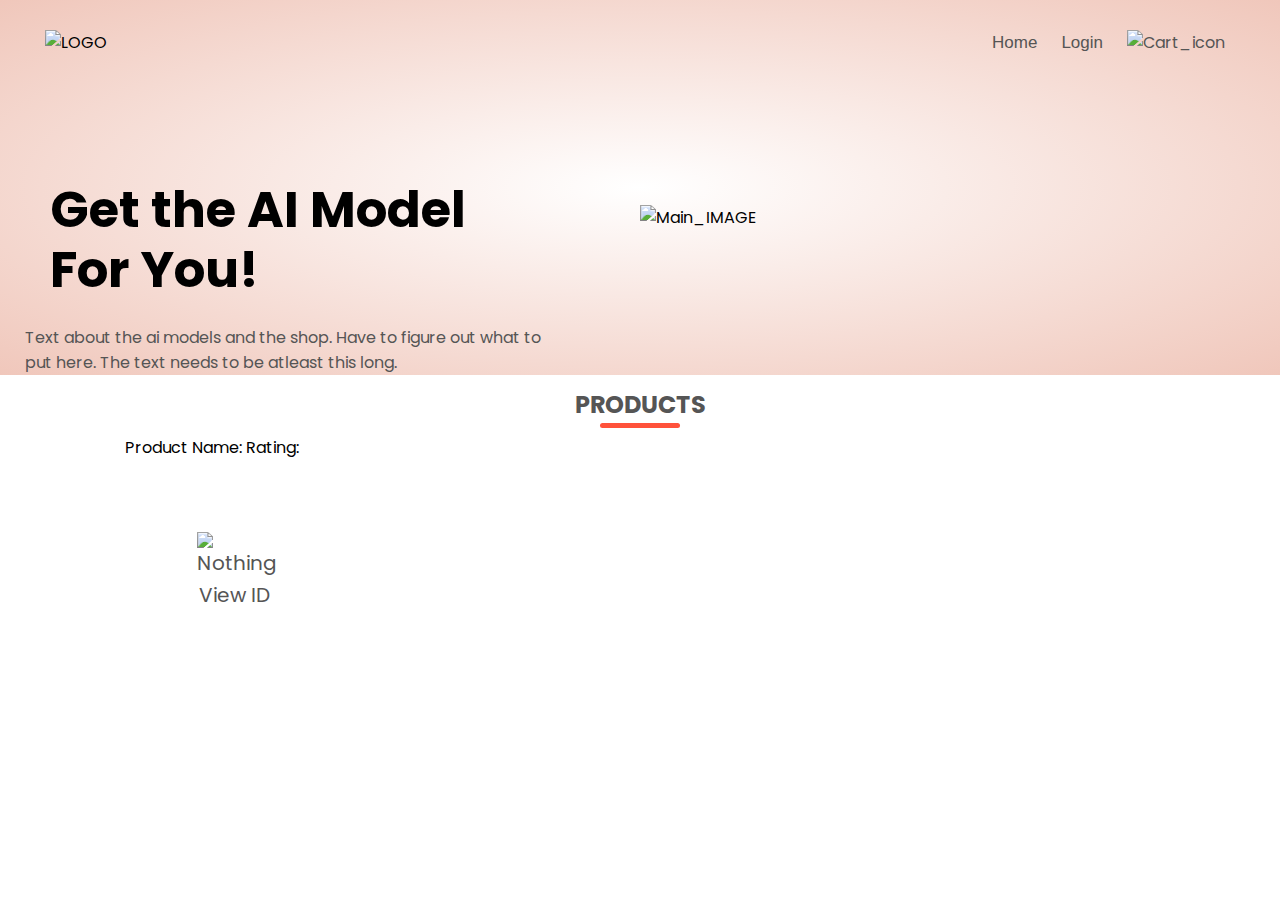
<file: src/main/resources/templates/index.html>
<!DOCTYPE html>
<html xmlns:th="http://www.thymeleaf.org">
<head>
    <meta charset='utf-8'>
    <title>Page Title</title>
    <link rel="stylesheet" th:href="@{/css/style.css}"/>
    <link rel="stylesheet" href="../static/css/style.css"/>


    <link rel="preconnect" href="https://fonts.googleapis.com">
    <link rel="preconnect" href="https://fonts.gstatic.com" crossorigin>
    <link href="https://fonts.googleapis.com/css2?family=Poppins:wght@300;400;500;600;700&display=swap" rel="stylesheet">
    <link rel="stylesheet" href="https://stackpath.bootstrapcdn.com/font-awesome/4.7.0/css/font-awesome.min.css">
</head>
<body>

<div class="header">
    <div class="container">
        <div class="navbar">
            <div class="logo">
                <img th:src="@{/images/logo.png}" alt="LOGO" width="125px"/>
            </div>
            <nav>
                <ul>
                    <form class="nav-form-btn" action="/" method="GET">
                        <button class="nav-button" >Home</button>
                    </form>

                    <form class="nav-form-btn" action="/loginpage" method="Get">
                        <button class="nav-button" >Login</button>
                    </form>

                    <form class="nav-form-btn">
                        <a th:href="@{/cart}"><img th:src="@{/images/cart.png}" width=25px height=25px alt="Cart_icon"></a>
                    </form>
                </ul>
            </nav>
            
        </div>
        <div class="row">
            <div class="col-2">
                <h1>Get the AI Model <br>For You!</h1>
                <p>Text about the ai models and the shop. Have to figure out what to<br> put here. The text needs to be atleast this long.</p>
            </div>
            <div class="col-2">
                <img th:src="@{/images/image1.png}" alt="Main_IMAGE">
            </div>
        </div>
    </div>
</div>

<!------ Products Thymeleaf------>
 <!-- <td><a action="/view/{id}" method="GET" th:href="@{/view/{id}(id=${location.id})}">VIEW ID</a></td> -->

<div class="products">
    <div class="small-container">
        <h2 class="title">PRODUCTS</h2>
        <table class="table-product">
            <tr th:each="product:${products}">
                <td class="product"><img th:src="@{/images/{source}(source=${product.imgSrc})}" alt="Nothing"></td>
                Product Name:<td class="product" th:text="${product.name}"></td>
                Rating:<td class="product" th:text="${product.rating}"></td>
                <td><a action="/productview/{id}" method="GET" th:href="@{/productview/{id}(id=${product.id})}" >View ID</a></td>
               
            </tr>
        </table>
    </div>
</div>


</body>
</html>
</file>
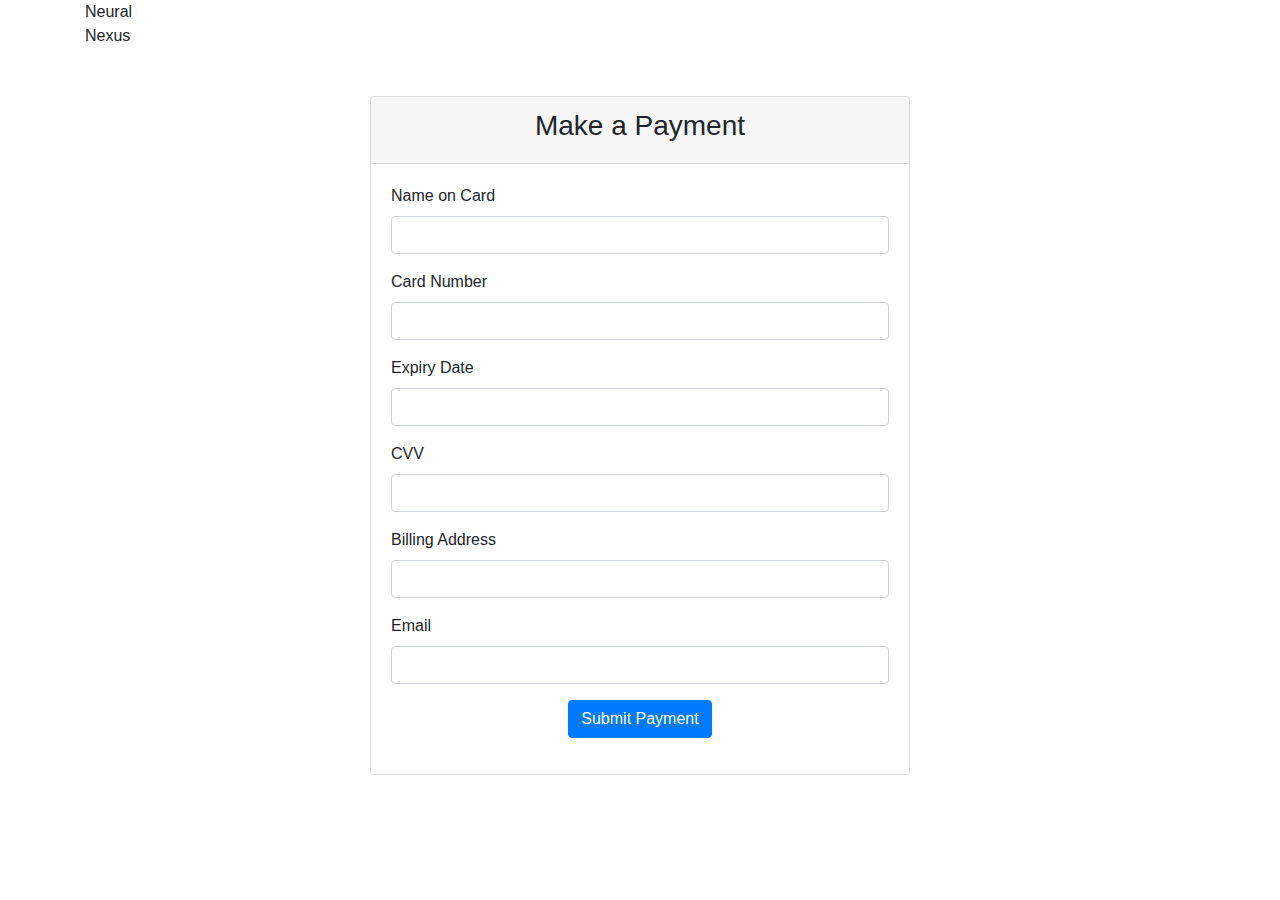
<file: src/main/resources/templates/Checkout.html>
<!DOCTYPE html>
<html lang="en" xmlns:th="http://www.thymeleaf.org">
<head>
	<title>Fake Payment Page</title>
	<link rel="stylesheet" href="https://maxcdn.bootstrapcdn.com/bootstrap/4.0.0/css/bootstrap.min.css">
	<link rel="stylesheet" type="css" th:href="@{/css/FakePayment.css}">
	<style>

	</style>
</head>

<body>
	<div class = "container">
		<div class="title">
			Neural<br>Nexus
		</div>
	</div>
	<div class="container mt-5">
		<div class="row">
			<div class="col-md-6 offset-md-3">
				<div class="card">
					<div class="card-header">
						<h3 class="text-center">Make a Payment</h3>
					</div>
					<div class="card-body">
						<form action="/orderPlaced" method="GET">
							<div class="form-group">
								<label for="nameOnCard">Name on Card</label>
								<input type="text" class="form-control"  id="nameOnCard" name="">
							</div>
							<div class="form-group">
								<label for="cardNumber">Card Number</label>
								<input type="text" class="form-control" id="cardNumber" name="">
							</div>
							<div class="form-group">
								<label for="expiryDate">Expiry Date</label>
								<input type="text"  class="form-control" id="expiryDate" name="" >
							</div>
							<div class="form-group">
								<label for="cvv">CVV</label>
								<input type="text"   class="form-control" id="cvv" name=""  >
							</div>
							
							<div class="form-group" >
								<label for="billingAddress">Billing Address</label>
								<input type="text "  class="form-control"  id="billingAddress" name="" >
							</div>
							<div class="form-group">
								<label for="email">Email</label>
								<input type="email"  class="form-control"  id="email" name="" >
							</div>
							<div class="form-group text-center">
								<button type="submit" class="btn btn-primary">Submit Payment</button>
							</div>
						</form>
					</div>
				</div>
			</div>
		</div>
	</div>

<script>


</script>
</body>
</html>
</file>
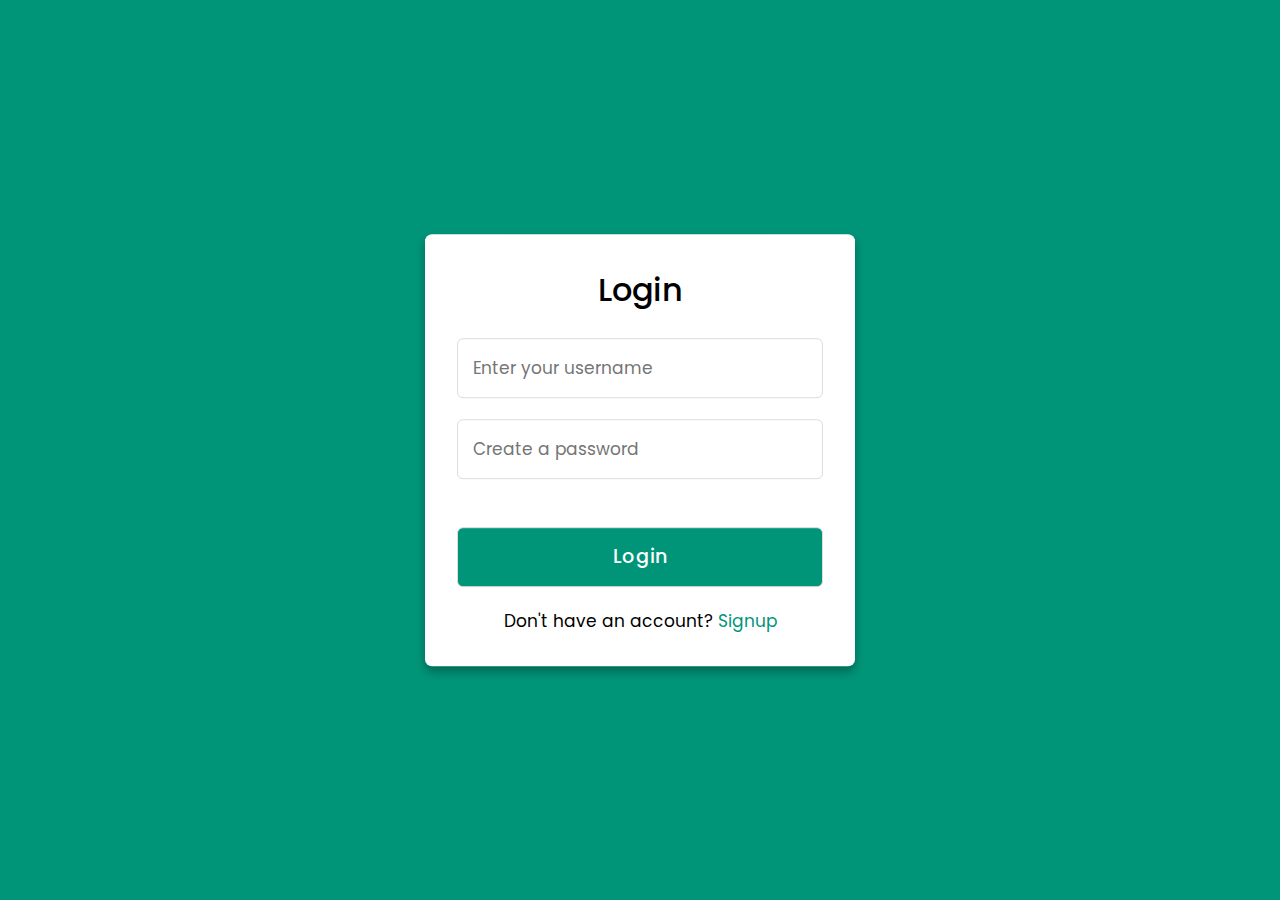
<file: src/main/resources/templates/login.html>
<!DOCTYPE html>
<html lang="en" xmlns:th="http://www.thymeleaf.org">
<head>
    <meta charset="UTF-8">
    <meta http-equiv="X-UA-Compatible" content="IE=edge">
    <meta name="viewport" content="width=device-width, initial-scale=1.0">

    <link rel="stylesheet" type="text/css" th:href="@{/css/login.css}">
    <link rel="stylesheet" type="text/css" href="../static/css/login.css">

    <title>login</title>
</head>
<body>
    <div class="container">
        <input type="checkbox" id="check">
        
        <div class="login form">
          <header>Login</header>
          <form action="#" th:action="@{/login}" method="GET" th:object="${user}">
            <input type="text" placeholder="Enter your username" th:field="*{username}">
            <input type="password" placeholder="Create a password" th:field="*{password}">
            <input type="submit" class="button" value="Login">
          </form>
          <div class="signup">
            <span class="signup">Don't have an account?
             <label for="check">Signup</label>
            </span>
          </div>
        </div>


        <div class="registration form">
          <header>Signup</header>
          <form action="#" th:action="@{/newUser}" method="POST" th:object="${user}">
            <input type="text" placeholder="Enter your username" th:field="*{username}">
            <input type="text" placeholder="Enter your email" th:field="*{email}">
            <input type="password" placeholder="Create a password" th:field="*{password}">
            <input type="submit" class="button" value="Signup">
          </form>
          <div class="signup">
            <span class="signup">Already have an account?
             <label for="check">Login</label>
            </span>
          </div>
        </div>
      </div>

</body>
</html>
</file>
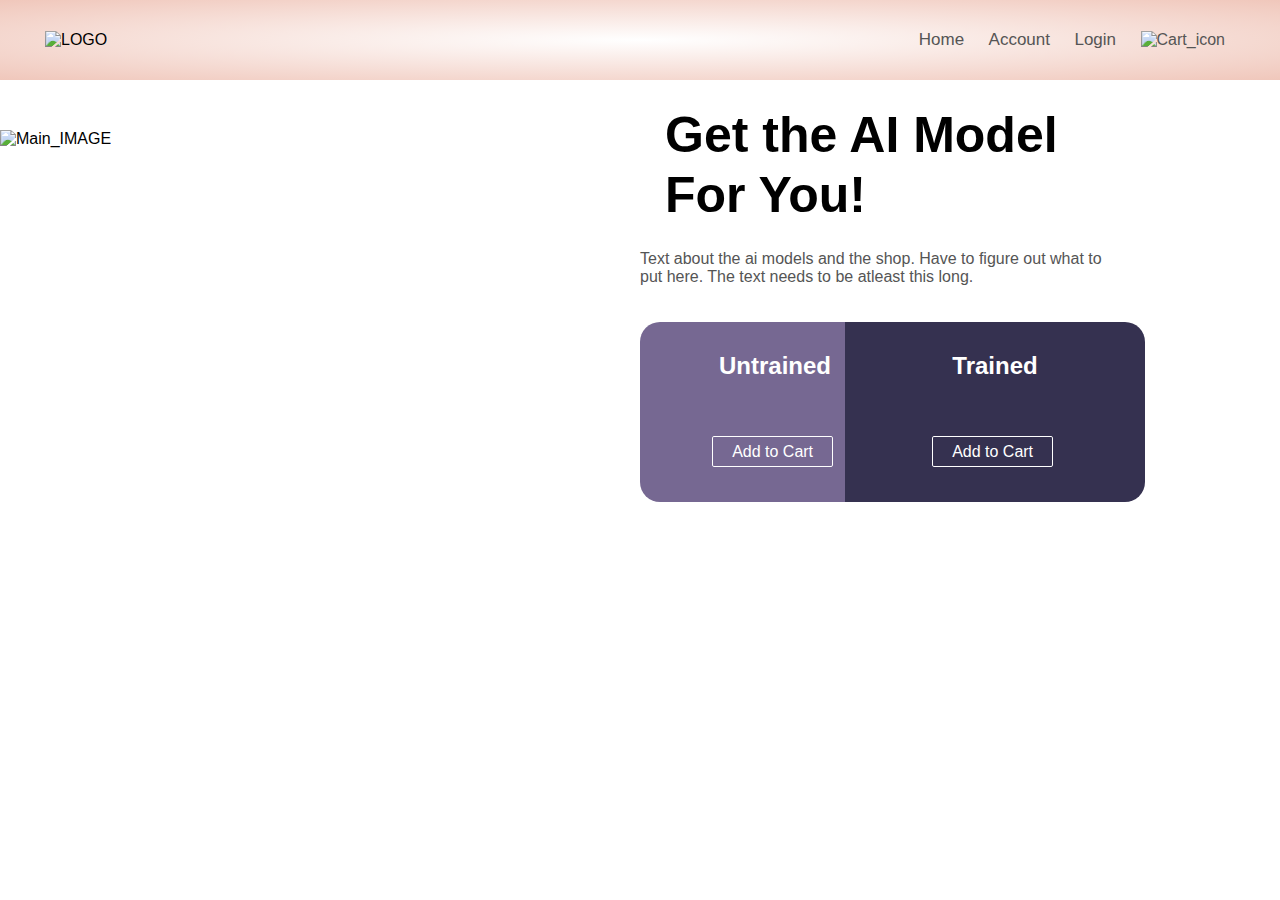
<file: src/main/resources/templates/productview.html>
<!DOCTYPE html>
<html xmlns:th="http://www.thymeleaf.org">
<head>
    <meta charset='utf-8'>
    <title>Page Title</title>
    <link rel="stylesheet" th:href="@{/css/style.css}"/>

    <link rel="stylesheet" href="../static/css/style.css"/>
</head>
<body>
<div class="header">
    <div class="container">
        <div class="navbar">
            <div class="logo">
                <img th:src="@{images/logo.png}" alt="LOGO" width="125px"/>
            </div>
            <nav>
                <ul>
                    <form class="nav-form-btn" action="/" method="GET">
                        <button class="nav-button" >Home</button>
                    </form>

                    <form class="nav-form-btn" action="/account" method="GET">
                        <button class="nav-button" >Account</button>
                    </form>
                    
                    <form class="nav-form-btn" action="/loginpage" method="Get">
                        <button class="nav-button" >Login</button>
                    </form>

                    <form class="nav-form-btn">
                        <a th:href="@{/cart}"><img th:src="@{/images/cart.png}" width=25px height=25px alt="Cart_icon"></a>
                    </form>
                </ul>
            </nav>
            
        </div>
    </div>
</div>
<div class="row">
    <div class="col-2">
        <img th:src="@{/images/image1.png}" alt="Main_IMAGE">
    </div>
    <div class="col-2">
        <h1>Get the AI Model <br>For You!</h1>
        <p>
            <strong th:text="${product.getDesc()}"></strong>
        </p>
        <p>Text about the ai models and the shop. Have to figure out what to<br> put here. The text needs to be atleast this long.</p>
        <br><br>
        <div class="row training">
            <div class="col-2">
                <div class="untrained">
                    <span><h2>Untrained</h2></span><br>
                    <span th:text="${product.getUntrainedPrice()}"></span><br>
                    <a th:href="@{/addUntrained/{id}(id=${product.getId()})}" class="add-cart">Add to Cart</a>
                </div>
            </div>
            <div class="col-2">
                <div class="trained">
                    <span><h2>Trained</h2></span><br>
                    <span th:text="${product.getTrainedPrice()}"></span><br>
                    <a th:href="@{/addTrained/{id}(id=${product.getId()})}" class="add-cart">Add to Cart</a>
                </div>
            </div>
        </div>

    </div>
</div>

</body>
</file>
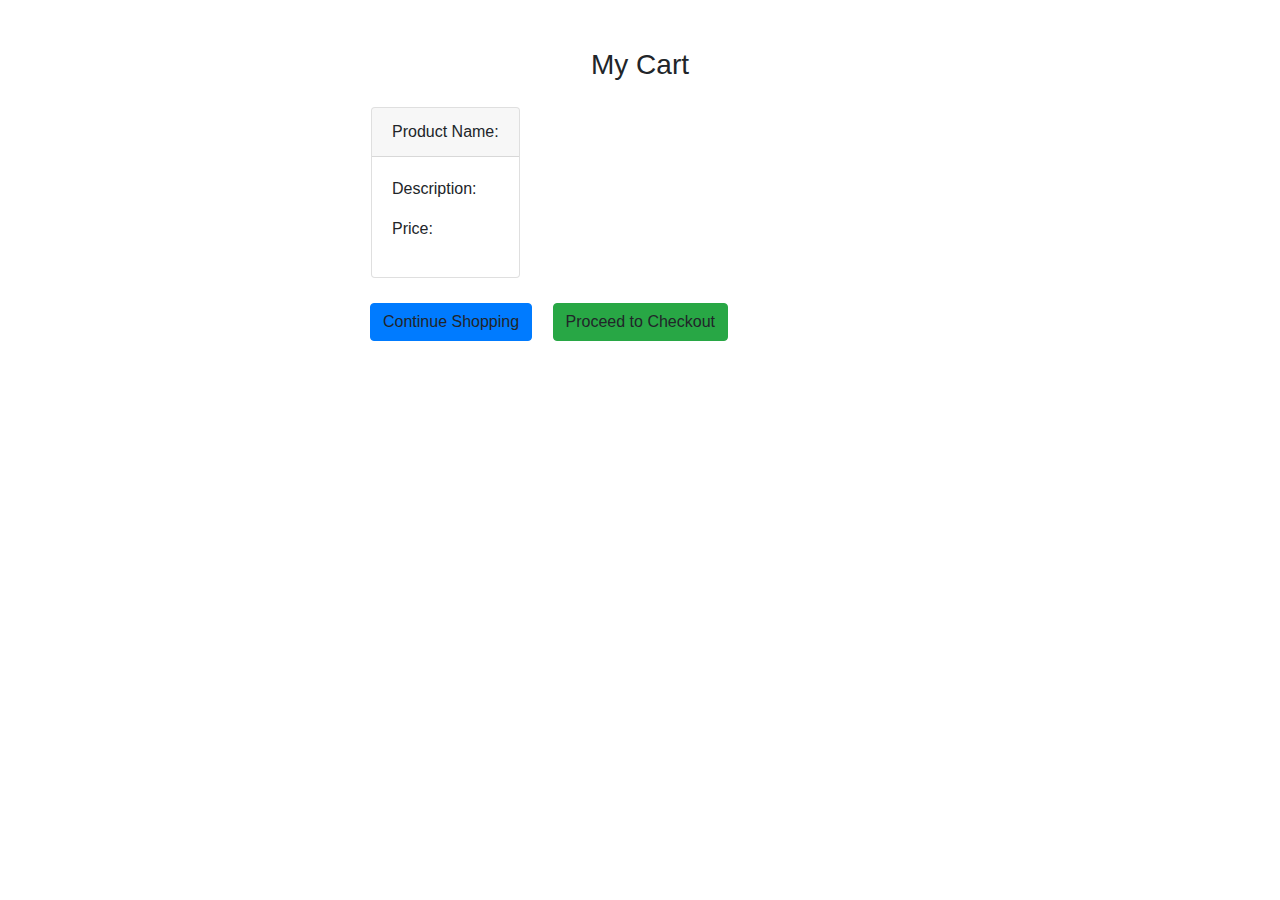
<file: src/main/resources/templates/ShoppingCart.html>
<!DOCTYPE html>
<html lang="en" xmlns:th="http://www.thymeleaf.org">
<head>
    <title>My Cart</title>

    <meta charset="UTF-8">
    <meta http-equiv="X-UA-Compatible" content="IE=edge">
    <meta name="viewport" content="width=device-width, initial-scale=1.0">

	<link rel="stylesheet" href="https://maxcdn.bootstrapcdn.com/bootstrap/4.0.0/css/bootstrap.min.css">
    <link rel="stylesheet" type="text/css"  th:href="@{/css/cart.css}">

</head>
<body>

<div class="title">

<!--TODO ADD LOGO -->

<div class="container mt-5">
    <div class="row">
        <div  class="col-md-6 offset-md-3">
            <h3 class ="text-center mb-4">My Cart</h3>
              <table class="table-product">
                <tr th:each="product:${cart}">
                    <td>
                    <div class= "card mb-4">
                        <div class="card-header" >
                            Product Name:
                            <div class="product" th:text="${product.name}"></div>
                        </div>
                        <div class="card-body">
                            <p>Description:<div class="product" th:text="${product.desc}"></div></p>
                            <p>Price:<div class="product" th:text="${product.price}"></div></p>
                        </div>
                    </div > 
                    </td>
                </tr>
        </table>

        <a th:href="@{/}" class="btn btn-primary mr-3" >Continue Shopping</a>
        <a th:href="@{/checkout}" class="btn btn-success">Proceed to Checkout</a>
    </div>
</div>


</body>
</html>
</file>
<file: src/main/resources/static/css/style.css>
*{
    margin:0;
    padding: 0;
    box-sizing: border-box;
}
body{
    font-family: 'Poppins', sans-serif;
}
.navbar{
    display: flex;
    align-items: center;
    padding: 20px;
}

nav{
    flex:1;
    text-align: right;
}

nav ul{
    display: inline-block;
    list-style-type: none;
}
.nav-form-btn{
    display: inline-block;
    margin: 10px;
}
.nav-button{
    background-color: transparent;
    border: none;
    outline: none;
    color:#555;
    font-size:17px;
}

a{
    text-decoration: none;
    color:#555;
}


p{
    color:#555;
}

.container{
    max-width: 1300px;
    margin: auto;
    padding-left: 25px;
    padding-right: 25px;
}

.row{
    display: flex;
}
.col-2{
    flex-basis: 50%;
    min-width: 300px;
}

.col-2 img{
    max-width: 100%;
    padding:50px 0;
}

.col-2 h1{
    font-size: 50px;
    line-height: 60px;
    margin: 25px;
}
.header{
    background: radial-gradient(#FFF, #F0C7BB);
}
.header .row{
    margin-top: 70px;
}

.small-container{
    max-width: 1080px;
    margin: auto;
    padding-left: 25px;
    padding-right: 25px;
}

.col-4{
    flex-basis: 25%;
    padding: 10px;
    /*Change min width to 200*/
    min-width: 0px;
    margin-bottom: 50px ;
    transition: transform 0.5s;
}

.col-4 img{
    width: 100%;
}

.title{
    text-align: center;
    margin:  auto 80px;
    position: relative;
    line-height: 60px;
    color: #555;
}

.title:after{
    content: '';
    background-color: #ff523b;
    width: 80px;
    height: 5px;
    border-radius: 5px;
    position: absolute;
    bottom: 0px;
    left: 50%;
    transform: translateX(-50%) translateY(-7px);
}

h4{
    color: #555;
    font-weight: normal;
}
.table-product tbody{
    display: flex;
    flex-wrap: wrap;
}
.product{
    display: block;
}

.table-product tr{
    flex-basis: 25%;
    text-align: center;
    display: table-cell;
    padding: 70px;
    font-size: 20px;
    color:#555;
    transition: 5s;
}

td img{
    width: 100%;
}

.table-product tr:hover{
    transform: transform translateY(-5px);
}

/*Icon Color*/
.rating .fa{
    color:#555;
}

.col-4 p{
    font-size: 14px;
}
.col-4:hover{
    transform:translateY(-5px);
}

.trained{
    max-width: 300px;
    margin:0px 0px 0px -115px;
    padding:30px;
    text-align: center;
    background-color: #353150;
    color: #fff;
    border-radius: 0px 20px 20px 0;
}
.untrained{
    margin:0px 0px 0px 00px;
    max-width: 270px;
    text-align: center;
    padding:30px;   
    background-color: #766892;
    color:#fff;
    border-radius: 20px 0 0 20px;

}

a.add-cart{
    display:inline-block;
    padding:0.35em 1.2em;
    border:0.1em solid #FFFFFF;
    margin:20px 0.3em 0.3em 0;
    border-radius:0.12em;
    box-sizing: border-box;
    text-decoration:none;
    font-family:'Roboto',sans-serif;
    font-weight:300;
    color:#FFFFFF;
    text-align:center;
    transition: all 0.2s;
}
a.add-cart:hover{
    color:#000000;
    background-color:#FFFFFF;
}

@media all and (max-width:30em){
a.add-cart{
    display:block;
    margin:0.4em auto;
    }
}
</file>
<file: src/main/resources/static/css/login.css>
/* Import Google font - Poppins */
@import url('https://fonts.googleapis.com/css2?family=Poppins:wght@200;300;400;500;600;700&display=swap');
*{
  margin: 0;
  padding: 0;
  box-sizing: border-box;
  font-family: 'Poppins', sans-serif;
}
body{
  min-height: 100vh;
  width: 100%;
  background: #009579;
}
.container{
  position: absolute;
  top: 50%;
  left: 50%;
  transform: translate(-50%,-50%);
  max-width: 430px;
  width: 100%;
  background: #fff;
  border-radius: 7px;
  box-shadow: 0 5px 10px rgba(0,0,0,0.3);
}
.container .registration{
  display: none;
}
#check:checked ~ .registration{
  display: block;
}
#check:checked ~ .login{
  display: none;
}
#check{
  display: none;
}
.container .form{
  padding: 2rem;
}
.form header{
  font-size: 2rem;
  font-weight: 500;
  text-align: center;
  margin-bottom: 1.5rem;
}
 .form input{
   height: 60px;
   width: 100%;
   padding: 0 15px;
   font-size: 17px;
   margin-bottom: 1.3rem;
   border: 1px solid #ddd;
   border-radius: 6px;
   outline: none;
 }
 .form input:focus{
   box-shadow: 0 1px 0 rgba(0,0,0,0.2);
 }
.form a{
  font-size: 16px;
  color: #009579;
  text-decoration: none;
}
.form a:hover{
  text-decoration: underline;
}
.form input.button{
  color: #fff;
  background: #009579;
  font-size: 1.2rem;
  font-weight: 500;
  letter-spacing: 1px;
  margin-top: 1.7rem;
  cursor: pointer;
  transition: 0.4s;
}
.form input.button:hover{
  background: #006653;
}
.signup{
  font-size: 17px;
  text-align: center;
}
.signup label{
  color: #009579;
  cursor: pointer;
}
.signup label:hover{
  text-decoration: underline;
}
</file>
